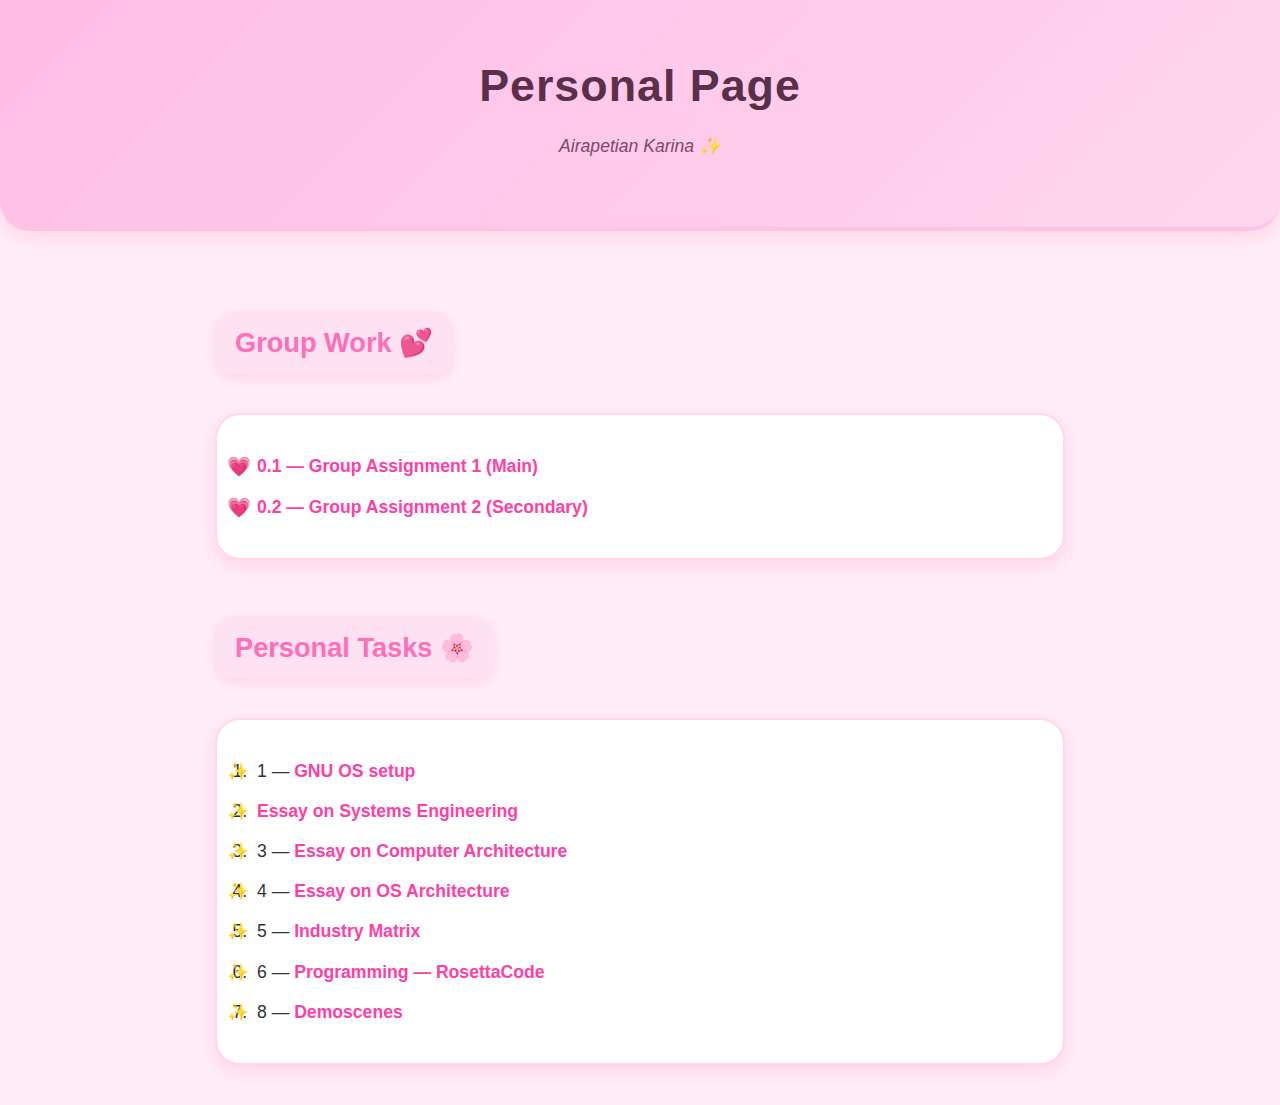
<file: index.html>
<!DOCTYPE html>
<html lang="en">
<head>
  <meta charset="UTF-8" />
  <meta name="viewport" content="width=device-width, initial-scale=1" />
  <title>Homework Index — Cute</title>

  <style>
    body {
      font-family: "Segoe UI", sans-serif;
      background: #ffeef6;
      margin: 0;
      padding: 0;
      color: #333;
      line-height: 1.6;
    }

    header {
      background: linear-gradient(135deg, #ffbde6, #ffd6ef);
      padding: 50px 20px;
      text-align: center;
      color: #5a2f49;
      border-bottom: 4px solid #ffc3e0;
      border-radius: 0 0 30px 30px;
      box-shadow: 0 6px 20px rgba(255, 150, 200, 0.3);
    }

    h1 {
      margin: 0;
      font-size: 2.8rem;
      font-weight: 800;
      letter-spacing: 1px;
    }

    header p {
      margin-top: 10px;
      font-size: 1.1rem;
      color: #6d3b5d;
      opacity: 0.9;
    }

    .container {
      max-width: 850px;
      margin: 40px auto;
      padding: 0 25px;
    }

    h2 {
      color: #ff6fb9;
      margin-top: 40px;
      font-size: 1.7rem;
      background: #ffe2f1;
      display: inline-block;
      padding: 10px 20px;
      border-radius: 20px;
      box-shadow: 0 4px 12px rgba(255, 110, 180, 0.2);
    }

    ul, ol {
      background: white;
      padding: 25px 35px;
      border-radius: 25px;
      box-shadow: 0 6px 18px rgba(255, 130, 190, 0.25);
      border: 2px solid #ffd6eb;
    }

    li {
      margin: 12px 0;
      font-size: 1.1rem;
      position: relative;
      padding-left: 5px;
    }

    a {
      color: #ff3fa7;
      text-decoration: none;
      font-weight: 600;
      transition: 0.2s;
    }

    a:hover {
      color: #d82985;
      text-decoration: underline;
    }

    /* Cute bubble bullets for UL */
    ul li::before {
      content: "💗";
      position: absolute;
      left: -25px;
      top: 0px;
      font-size: 1.2rem;
    }

    /* Cute bubble bullets for OL */
    ol li::before {
      content: "✨";
      position: absolute;
      left: -25px;
      top: 0px;
      font-size: 1.1rem;
    }
  </style>
</head>

<body>

  <header>
    <h1>Personal Page</h1>
    <p><em>Airapetian Karina ✨</em></p>
  </header>

  <div class="container">

    <section>
      <h2>Group Work 💕</h2>
      <ul>
        <li><a href="#">0.1 — Group Assignment 1 (Main)</a></li>
        <li><a href="#">0.2 — Group Assignment 2 (Secondary)</a></li>
      </ul>
    </section>

    <section>
      <h2>Personal Tasks 🌸</h2>
      <ol>
        <li>1 — <a href="path/to/image.jpg">GNU OS setup</a></li>
        <li><a href="essay1.html">Essay on Systems Engineering</a></li>
        <li>3 — <a href="#">Essay on Computer Architecture</a></li>
        <li>4 — <a href="#">Essay on OS Architecture</a></li>
        <li>5 — <a href="#">Industry Matrix</a></li>
        <li>6 — <a href="#">Programming — RosettaCode</a></li>
        <li>8 — <a href="demoscene.html" target="_blank">Demoscenes</a></li>
      </ol>
    </section>

  </div>

</body>
</html>
</file>
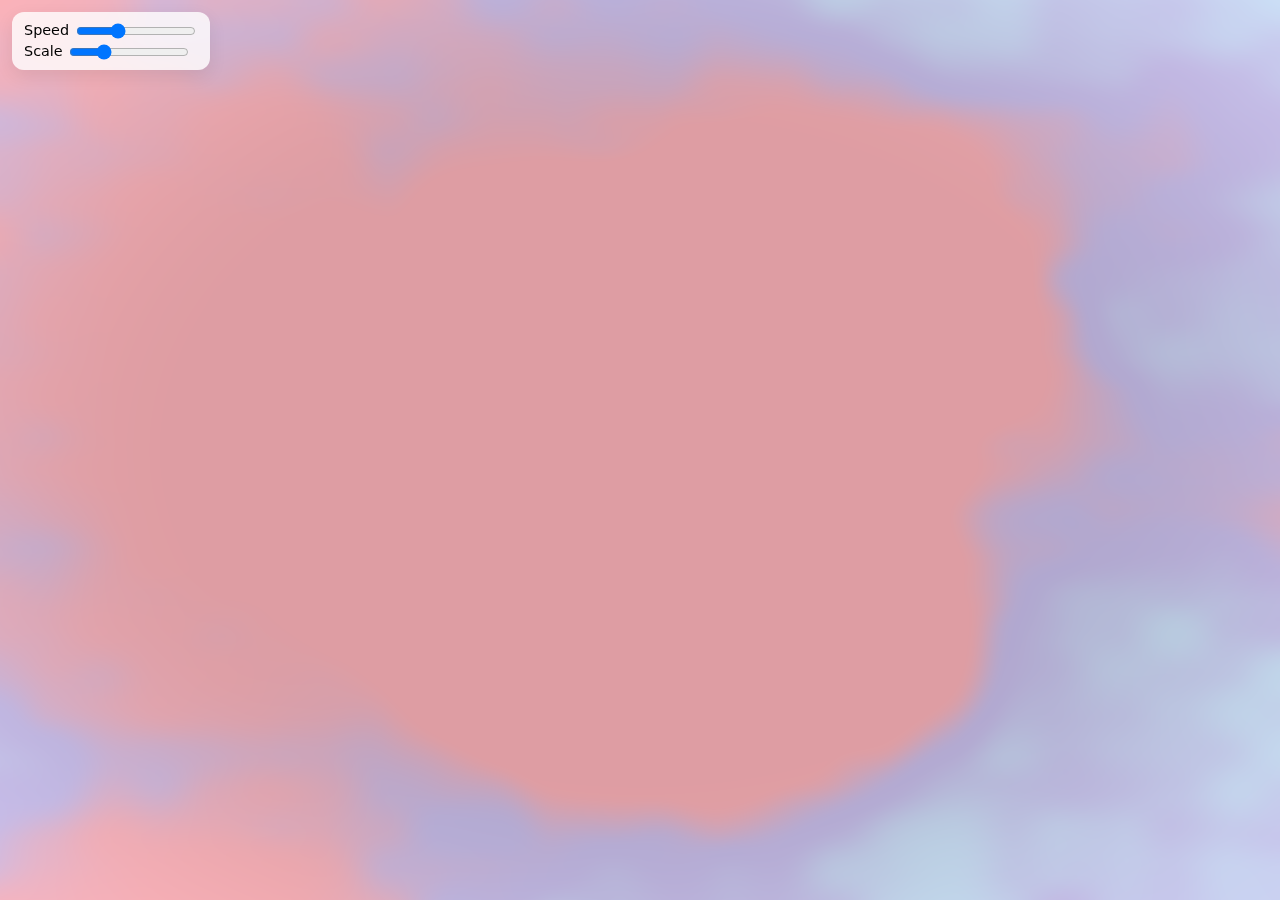
<file: demoscene.html>
<!doctype html>
<html lang="en">
<head>
<meta charset="utf-8" />
<meta name="viewport" content="width=device-width,initial-scale=1" />
<title>Demoscene — Cute Shader</title>
<style>
  html,body { height:100%; margin:0; }
  canvas { display:block; width:100vw; height:100vh; }
  /* small overlay controls */
  .ui {
    position: fixed;
    left: 12px; top: 12px;
    background: rgba(255,255,255,0.8);
    padding:8px 12px;
    border-radius:12px;
    font-family:system-ui,Segoe UI,Arial;
    z-index: 10;
    box-shadow: 0 6px 18px rgba(0,0,0,0.08);
  }
  label { font-size:0.9rem; }
  input[type=range] { width:120px; vertical-align: middle; }
</style>
</head>
<body>

<canvas id="gl"></canvas>

<div class="ui">
  <label>Speed <input id="speed" type="range" min="0" max="3" step="0.01" value="1"></label>
  <br>
  <label>Scale <input id="scale" type="range" min="0.3" max="3" step="0.01" value="1"></label>
</div>

<script>
// --- WebGL helper: create context, compile shaders, link program ---
const canvas = document.getElementById('gl');
const gl = canvas.getContext('webgl');
if (!gl) { alert('Your browser does not support WebGL'); throw 0; }

function resize() {
  const dpr = window.devicePixelRatio || 1;
  canvas.width  = Math.floor(innerWidth * dpr);
  canvas.height = Math.floor(innerHeight * dpr);
  canvas.style.width = innerWidth + 'px';
  canvas.style.height = innerHeight + 'px';
  gl.viewport(0,0,canvas.width,canvas.height);
}
window.addEventListener('resize', resize);
resize();

function compile(type, src) {
  const s = gl.createShader(type);
  gl.shaderSource(s, src);
  gl.compileShader(s);
  if (!gl.getShaderParameter(s, gl.COMPILE_STATUS)) {
    console.error(gl.getShaderInfoLog(s));
    throw new Error('Shader compile error');
  }
  return s;
}

// Simple vertex shader (pass-through)
const vs = compile(gl.VERTEX_SHADER, `
attribute vec2 aPos;
void main() {
  gl_Position = vec4(aPos, 0.0, 1.0);
}`);

// Fragment shader: animated pastel bubbly flow
const fs = compile(gl.FRAGMENT_SHADER, `
precision highp float;
uniform vec2 uRes;
uniform float uTime;
uniform float uSpeed;
uniform float uScale;
uniform vec2 uMouse;

// 2D rotation
mat2 rot(float a){ float c=cos(a), s=sin(a); return mat2(c,-s,s,c); }

// cheap noise
float hash(vec2 p){
  p = 50.0 * fract(p * 0.3183099 + vec2(0.71,0.113));
  return fract(p.x * p.y * (p.x + p.y));
}
float noise(vec2 p){
  vec2 i = floor(p);
  vec2 f = fract(p);
  f = f*f*(3.0-2.0*f);
  float a = hash(i);
  float b = hash(i + vec2(1.0,0.0));
  float c = hash(i + vec2(0.0,1.0));
  float d = hash(i + vec2(1.0,1.0));
  return mix(mix(a,b,f.x), mix(c,d,f.x), f.y);
}

// palette (soft pastel)
vec3 pal(float t){
  vec3 a = vec3(1.0,0.9,0.95);
  vec3 b = vec3(0.98,0.6,0.85);
  vec3 c = vec3(0.6,0.9,1.0);
  vec3 d = vec3(1.0,0.8,0.6);
  return mix(mix(a,b, smoothstep(0.0,0.5,t) ), mix(c,d, smoothstep(0.5,1.0,t)), 0.5);
}

void main(){
  vec2 uv = gl_FragCoord.xy / uRes;            // 0..1
  vec2 p = (uv - 0.5) * (uRes.x/uRes.y);      // keep aspect
  float t = uTime * uSpeed;

  // base moving noise field
  vec2 q = p * uScale;
  q += vec2(sin(t*0.3), cos(t*0.4)) * 0.5;

  float n = 0.0;
  float amp = 1.0;
  float freq = 1.0;
  // layered noise (fbm-like)
  for(int i=0;i<5;i++){
    n += (noise(q * freq + float(i)*0.37 + vec2(t*0.15, -t*0.12)) - 0.5) * amp;
    freq *= 2.0;
    amp *= 0.6;
  }

  // create soft circular blobs
  float blobs = 0.0;
  for (int i=0; i<6; i++){
    float phase = float(i)*2.0 + t*0.6;
    vec2 center = vec2(cos(phase), sin(phase)) * 0.6;
    float d = length(p - center* (0.4 + 0.1*sin(t*0.3 + float(i))));
    blobs += smoothstep(0.45, 0.0, d) * (0.6 + 0.4*sin(phase*1.3 + t*0.7));
  }
  blobs = clamp(blobs, 0.0, 1.0);

  // combine noise + blobs
  float final = smoothstep(-0.2, 0.6, n * 0.8 + blobs*1.0);

  // color
  vec3 col = pal(final + 0.15 * sin(t*0.7 + n*3.0));

  // subtle vignette
  float vig = smoothstep(0.75, 0.35, length(uv - 0.5));
  col *= mix(1.0, 0.88, vig);

  gl_FragColor = vec4(col, 1.0);
}
`);

const prog = gl.createProgram();
gl.attachShader(prog, vs);
gl.attachShader(prog, fs);
gl.linkProgram(prog);
if(!gl.getProgramParameter(prog, gl.LINK_STATUS)) {
  console.error(gl.getProgramInfoLog(prog));
  throw new Error('Program link error');
}
gl.useProgram(prog);

// geometry (two triangles covering the screen)
const quad = gl.createBuffer();
gl.bindBuffer(gl.ARRAY_BUFFER, quad);
gl.bufferData(gl.ARRAY_BUFFER, new Float32Array([-1,-1, 1,-1, -1,1,  -1,1, 1,-1, 1,1]), gl.STATIC_DRAW);
const aPos = gl.getAttribLocation(prog, 'aPos');
gl.enableVertexAttribArray(aPos);
gl.vertexAttribPointer(aPos, 2, gl.FLOAT, false, 0, 0);

// uniforms
const uRes = gl.getUniformLocation(prog, 'uRes');
const uTime = gl.getUniformLocation(prog, 'uTime');
const uSpeed = gl.getUniformLocation(prog, 'uSpeed');
const uScale = gl.getUniformLocation(prog, 'uScale');
const uMouse = gl.getUniformLocation(prog, 'uMouse');

let start = performance.now();
let mouse = [0,0];

canvas.addEventListener('mousemove', (e)=>{
  mouse[0] = e.clientX / innerWidth;
  mouse[1] = 1 - e.clientY / innerHeight;
});

// UI bindings
const speedControl = document.getElementById('speed');
const scaleControl = document.getElementById('scale');

function render() {
  const now = performance.now();
  const time = (now - start) / 1000;

  gl.uniform2f(uRes, canvas.width, canvas.height);
  gl.uniform1f(uTime, time);
  gl.uniform1f(uSpeed, parseFloat(speedControl.value));
  gl.uniform1f(uScale, parseFloat(scaleControl.value));
  gl.uniform2f(uMouse, mouse[0], mouse[1]);

  gl.drawArrays(gl.TRIANGLES, 0, 6);
  requestAnimationFrame(render);
}
requestAnimationFrame(render);
</script>

</body>
</html>
</file>
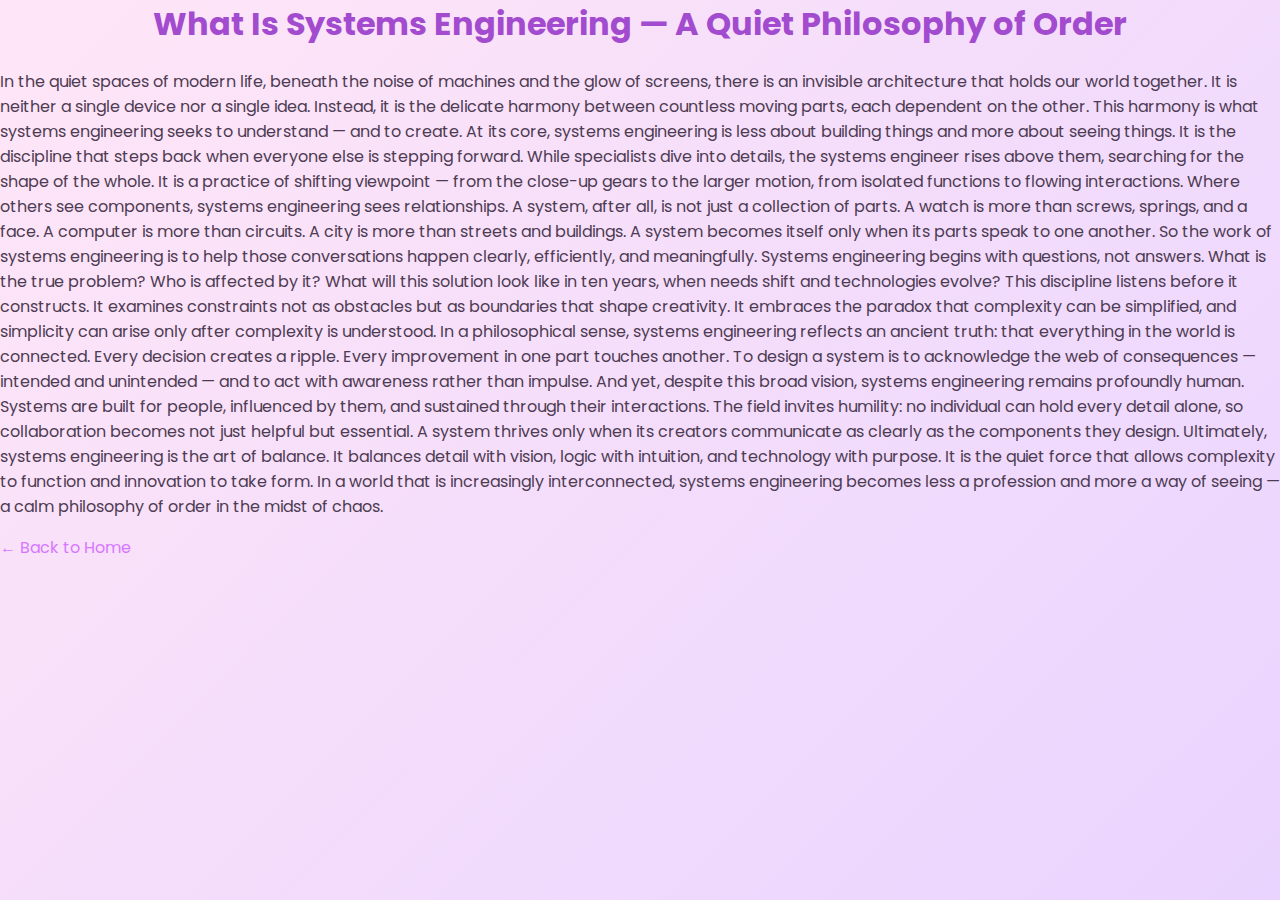
<file: essay1.html>
<link rel="stylesheet" href="style.css">
<html>
<head>
  <title>What Is Systems Engineering — A Quiet Philosophy of Order</title>
  <meta charset="UTF-8">
</head>
<body>
  <h1>What Is Systems Engineering — A Quiet Philosophy of Order</h1>
  <p>In the quiet spaces of modern life, beneath the noise of machines and the glow of screens, there is an invisible architecture that holds our world together. It is neither a single device nor a single idea. Instead, it is the delicate harmony between countless moving parts, each dependent on the other. This harmony is what systems engineering seeks to understand — and to create.

At its core, systems engineering is less about building things and more about seeing things. It is the discipline that steps back when everyone else is stepping forward. While specialists dive into details, the systems engineer rises above them, searching for the shape of the whole. It is a practice of shifting viewpoint — from the close-up gears to the larger motion, from isolated functions to flowing interactions. Where others see components, systems engineering sees relationships.

A system, after all, is not just a collection of parts. A watch is more than screws, springs, and a face. A computer is more than circuits. A city is more than streets and buildings. A system becomes itself only when its parts speak to one another. So the work of systems engineering is to help those conversations happen clearly, efficiently, and meaningfully.

Systems engineering begins with questions, not answers. What is the true problem? Who is affected by it? What will this solution look like in ten years, when needs shift and technologies evolve? This discipline listens before it constructs. It examines constraints not as obstacles but as boundaries that shape creativity. It embraces the paradox that complexity can be simplified, and simplicity can arise only after complexity is understood.

In a philosophical sense, systems engineering reflects an ancient truth: that everything in the world is connected. Every decision creates a ripple. Every improvement in one part touches another. To design a system is to acknowledge the web of consequences — intended and unintended — and to act with awareness rather than impulse.

And yet, despite this broad vision, systems engineering remains profoundly human. Systems are built for people, influenced by them, and sustained through their interactions. The field invites humility: no individual can hold every detail alone, so collaboration becomes not just helpful but essential. A system thrives only when its creators communicate as clearly as the components they design.

Ultimately, systems engineering is the art of balance. It balances detail with vision, logic with intuition, and technology with purpose. It is the quiet force that allows complexity to function and innovation to take form. In a world that is increasingly interconnected, systems engineering becomes less a profession and more a way of seeing — a calm philosophy of order in the midst of chaos.</p>

  <p><a href="index.html">← Back to Home</a></p>
</body>
</html>
</file>
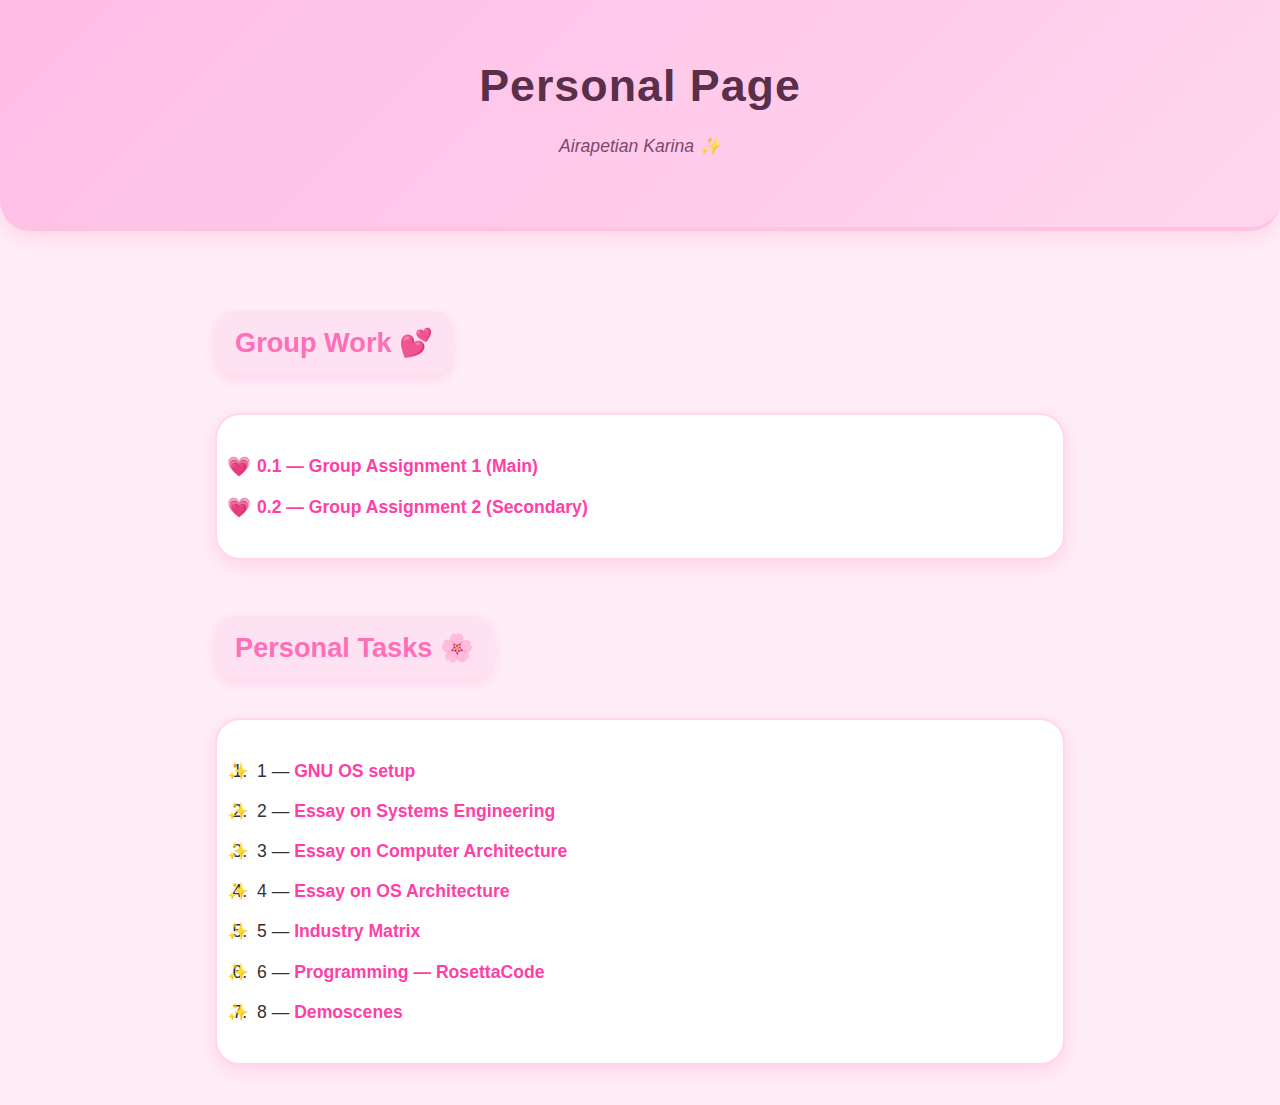
<file: index1.html>
<!DOCTYPE html>
<html lang="en">
<head>
  <meta charset="UTF-8" />
  <meta name="viewport" content="width=device-width, initial-scale=1" />
  <title>Homework Index — Cute</title>

  <style>
    body {
      font-family: "Segoe UI", sans-serif;
      background: #ffeef6;
      margin: 0;
      padding: 0;
      color: #333;
      line-height: 1.6;
    }

    header {
      background: linear-gradient(135deg, #ffbde6, #ffd6ef);
      padding: 50px 20px;
      text-align: center;
      color: #5a2f49;
      border-bottom: 4px solid #ffc3e0;
      border-radius: 0 0 30px 30px;
      box-shadow: 0 6px 20px rgba(255, 150, 200, 0.3);
    }

    h1 {
      margin: 0;
      font-size: 2.8rem;
      font-weight: 800;
      letter-spacing: 1px;
    }

    header p {
      margin-top: 10px;
      font-size: 1.1rem;
      color: #6d3b5d;
      opacity: 0.9;
    }

    .container {
      max-width: 850px;
      margin: 40px auto;
      padding: 0 25px;
    }

    h2 {
      color: #ff6fb9;
      margin-top: 40px;
      font-size: 1.7rem;
      background: #ffe2f1;
      display: inline-block;
      padding: 10px 20px;
      border-radius: 20px;
      box-shadow: 0 4px 12px rgba(255, 110, 180, 0.2);
    }

    ul, ol {
      background: white;
      padding: 25px 35px;
      border-radius: 25px;
      box-shadow: 0 6px 18px rgba(255, 130, 190, 0.25);
      border: 2px solid #ffd6eb;
    }

    li {
      margin: 12px 0;
      font-size: 1.1rem;
      position: relative;
      padding-left: 5px;
    }

    a {
      color: #ff3fa7;
      text-decoration: none;
      font-weight: 600;
      transition: 0.2s;
    }

    a:hover {
      color: #d82985;
      text-decoration: underline;
    }

    /* Cute bubble bullets for UL */
    ul li::before {
      content: "💗";
      position: absolute;
      left: -25px;
      top: 0px;
      font-size: 1.2rem;
    }

    /* Cute bubble bullets for OL */
    ol li::before {
      content: "✨";
      position: absolute;
      left: -25px;
      top: 0px;
      font-size: 1.1rem;
    }
  </style>
</head>

<body>

  <header>
    <h1>Personal Page</h1>
    <p><em>Airapetian Karina ✨</em></p>
  </header>

  <div class="container">

    <section>
      <h2>Group Work 💕</h2>
      <ul>
        <li><a href="#">0.1 — Group Assignment 1 (Main)</a></li>
        <li><a href="#">0.2 — Group Assignment 2 (Secondary)</a></li>
      </ul>
    </section>

    <section>
      <h2>Personal Tasks 🌸</h2>
      <ol>
        <li>1 — <a href="path/to/image.jpg">GNU OS setup</a></li>
        <li>2 — <a href="#">Essay on Systems Engineering</a></li>
        <li>3 — <a href="#">Essay on Computer Architecture</a></li>
        <li>4 — <a href="#">Essay on OS Architecture</a></li>
        <li>5 — <a href="#">Industry Matrix</a></li>
        <li>6 — <a href="#">Programming — RosettaCode</a></li>
        <li>8 — <a href="demoscene.html" target="_blank">Demoscenes</a></li>
      </ol>
    </section>

  </div>

</body>
</html>
</file>
<file: style.css>
/* Base styling matching bubbly animated index.html vibe */
@import url('https://fonts.googleapis.com/css2?family=Poppins:wght@300;400;600&display=swap');

body {
  margin: 0;
  padding: 0;
  font-family: 'Poppins', sans-serif;
  background: linear-gradient(135deg, #ffe6f7, #e9d4ff);
  overflow-x: hidden;
  color: #4d3b52;
}

/* Animated bubbles */
.bubble {
  position: absolute;
  border-radius: 50%;
  opacity: 0.45;
  animation: float 12s infinite ease-in-out;
  background: rgba(255, 255, 255, 0.7);
}

@keyframes float {
  0% { transform: translateY(0) scale(1); }
  50% { transform: translateY(-80px) scale(1.1); }
  100% { transform: translateY(0) scale(1); }
}

/* Container for content */
.container {
  width: 90%;
  max-width: 800px;
  background: rgba(255, 255, 255, 0.8);
  backdrop-filter: blur(8px);
  padding: 30px;
  border-radius: 25px;
  margin: 60px auto;
  box-shadow: 0 8px 20px rgba(0,0,0,0.1);
}

h1, h2 {
  text-align: center;
  color: #a24bcf;
}

ol, ul {
  font-size: 1.1rem;
  line-height: 1.6;
}

a {
  color: #d678ff;
  text-decoration: none;
  transition: 0.2s;
}

a:hover {
  color: #ae42ff;
}

/* Back button */
.back {
  display: inline-block;
  margin-top: 20px;
  padding: 8px 15px;
  background: #f8d9ff;
  border-radius: 12px;
}

.back:hover {
  background: #f2c5ff;
}
</file>
